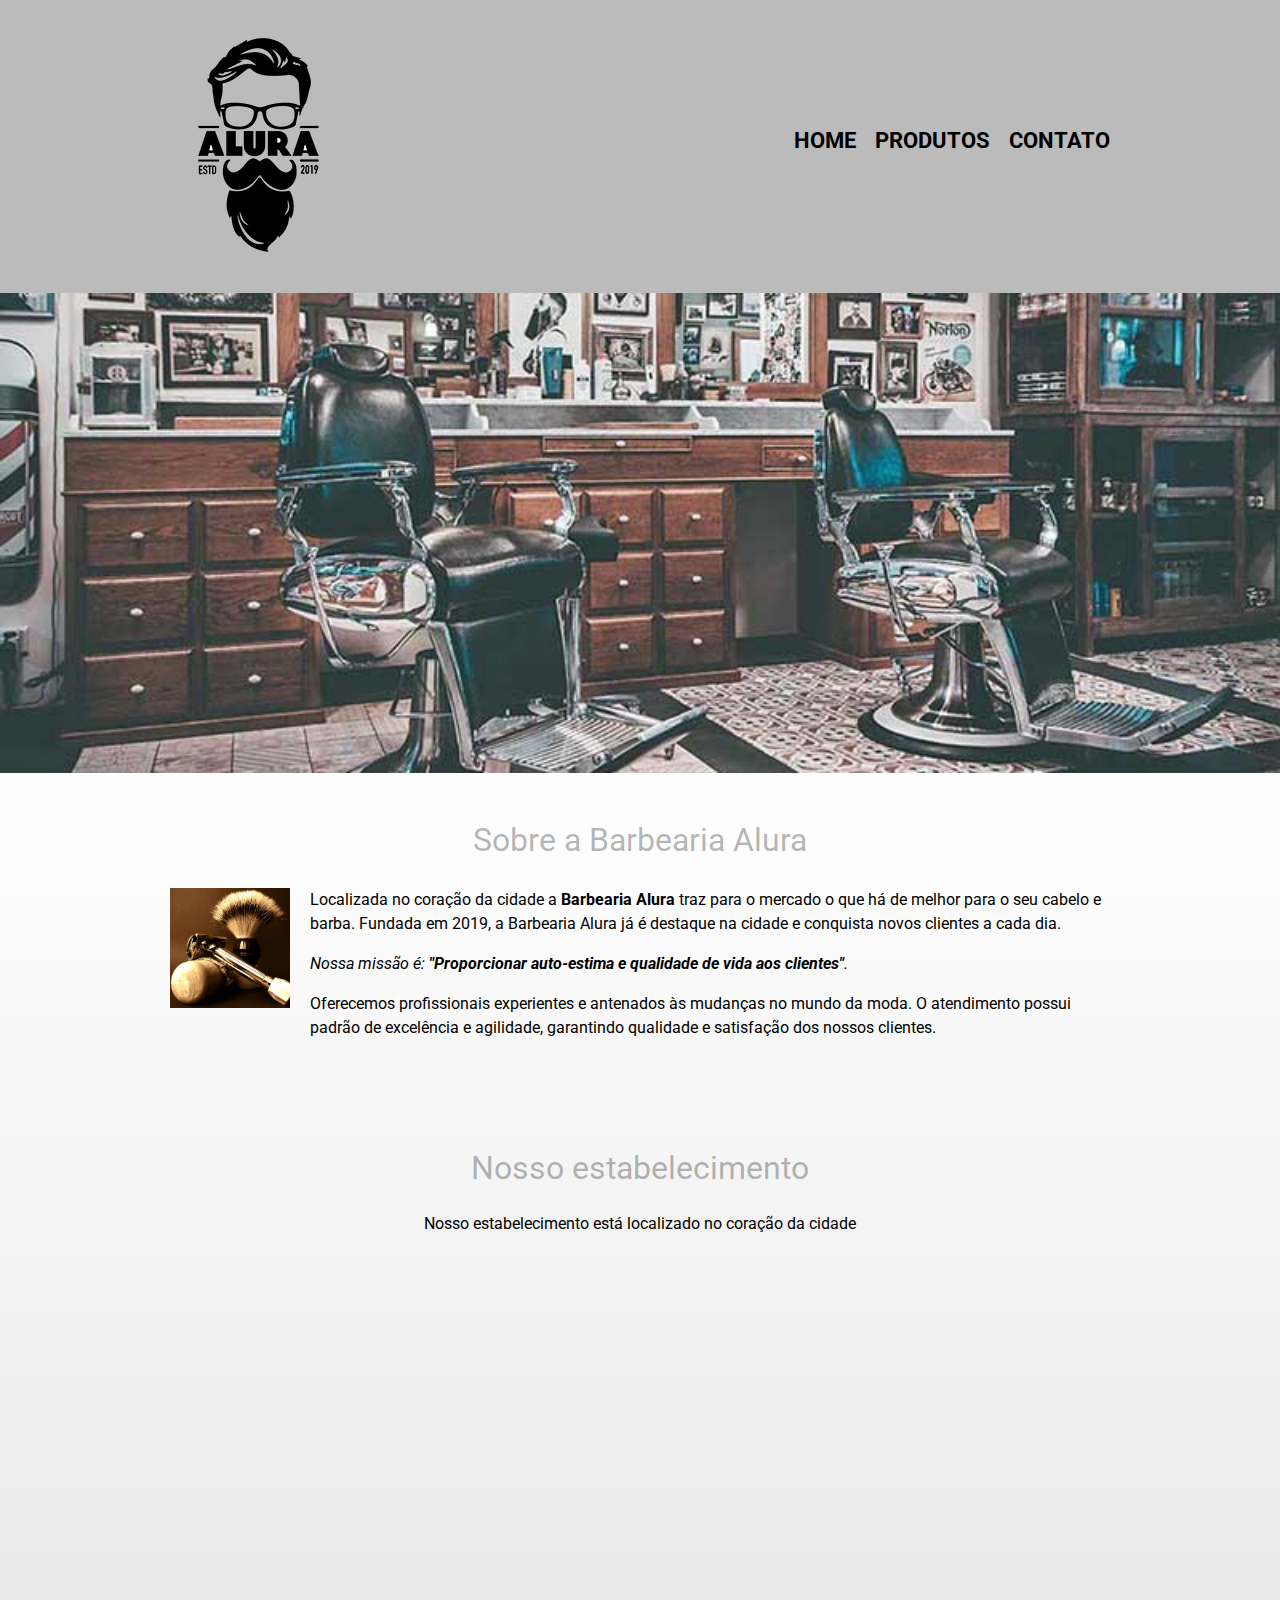
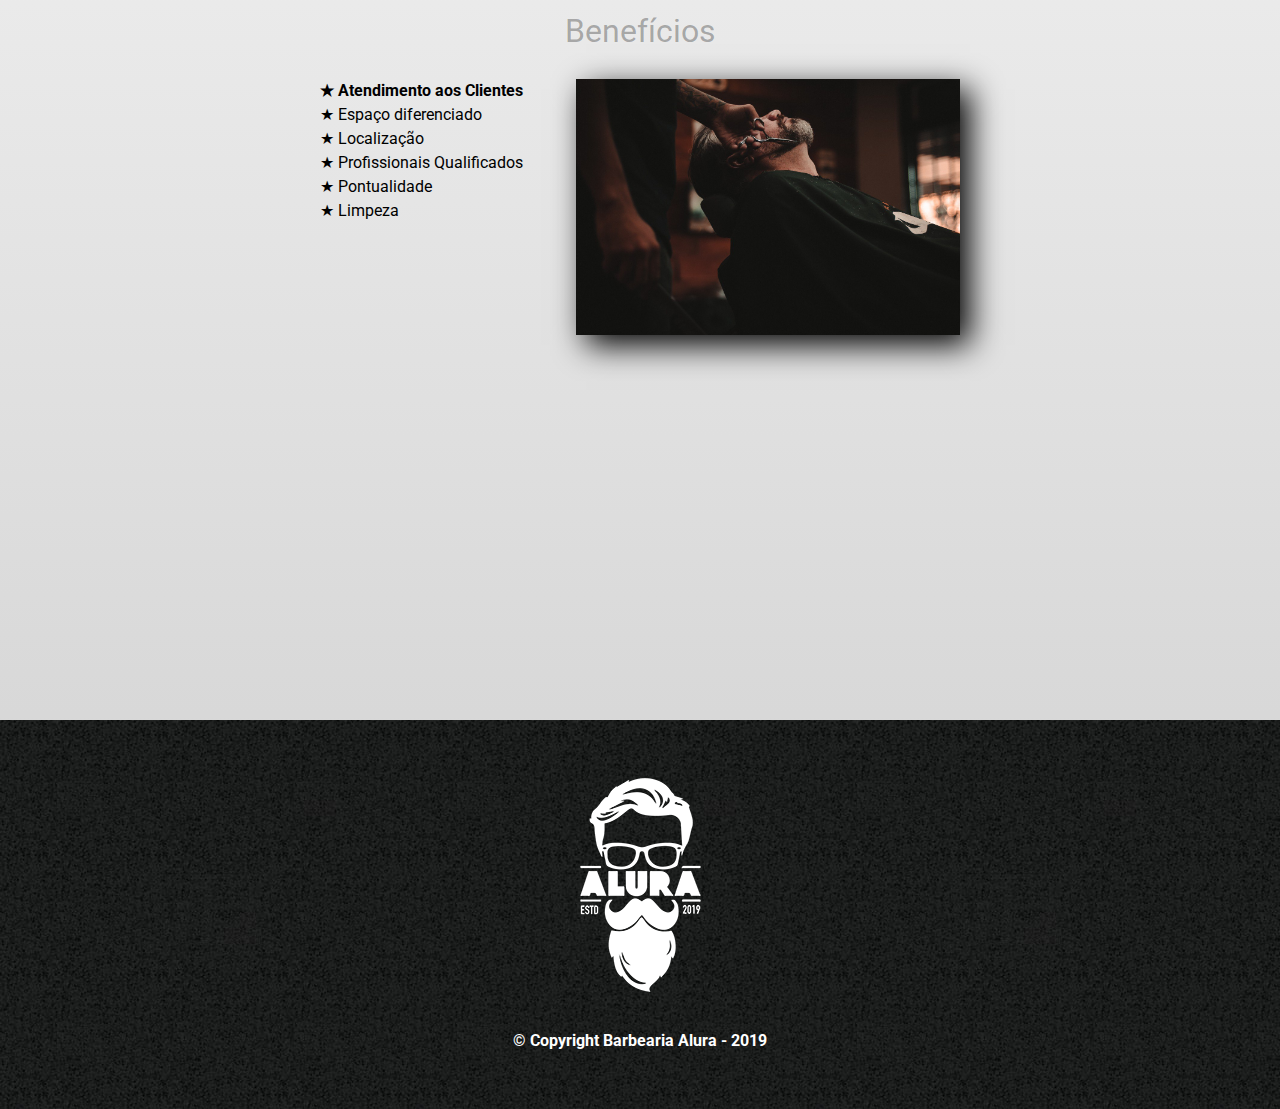
<file: index.html>
<!DOCTYPE html>
<html lang="pt-br">

<head>
    <meta charset="UTF-8">
    <title>Barbearia Alura</title>

    <link rel="stylesheet" href="/src/css/reset.css">
    <link rel="stylesheet" href="/src/css/style.css">
    <link href="https://fonts.googleapis.com/css2?family=Roboto:wght@100&display=swap" rel="stylesheet">
</head>

<body>
    <header>
        <div class="caixa">
            <h1><img src="/src/images/logo.png" alt="Logo da Barbearia Alura"></h1>
            <nav>
                <ul>
                    <li><a href="index.html">Home</a></li>
                    <li><a href="produtos.html">Produtos</a></li>
                    <li><a href="contato.html">Contato</a></li>
                </ul>
            </nav>
        </div>
    </header>

    <img class="banner" src="/src/images/banner.jpg">
    <main>
        <section class="principal">
            <h2 class="titulo-principal">Sobre a Barbearia Alura</h2>

            <img class="utensilios" src="/src/images/utensilios.jpg" alt="Utensilios de um barbeiro.">

            <p>Localizada no coração da cidade a <strong>Barbearia Alura</strong> traz para o mercado o que há de melhor
                para o seu cabelo e barba. Fundada em 2019, a Barbearia Alura já é destaque na cidade e conquista novos
                clientes a cada dia.</p>

            <p id="missao"><em>Nossa missão é: <strong>"Proporcionar auto-estima e qualidade de vida aos
                        clientes"</strong>.</em></p>

            <p>Oferecemos profissionais experientes e antenados às mudanças no mundo da moda. O atendimento possui
                padrão de excelência e agilidade, garantindo qualidade e satisfação dos nossos clientes.</p>
        </section>
        <section class="mapa">
            <h3 class="titulo-principal"> Nosso estabelecimento</h3>
            <p>Nosso estabelecimento está localizado no coração da cidade</p>
            <div class="mapa-conteudo">
                <iframe
                    src="https://www.google.com/maps/embed?pb=!1m18!1m12!1m3!1d10341.905235423372!2d-46.63834658240503!3d-23.589421342636776!2m3!1f0!2f0!3f0!3m2!1i1024!2i768!4f13.1!3m3!1m2!1s0x94ce5a2b2ed7f3a1%3A0xab35da2f5ca62674!2sCaelum%20-%20Escola%20de%20Tecnologia!5e0!3m2!1spt-BR!2sbr!4v1659369164938!5m2!1spt-BR!2sbr"
                    width="100%" height="300" style="border:0;" allowfullscreen="" loading="lazy"
                    referrerpolicy="no-referrer-when-downgrade"></iframe>
            </div>
        </section>
        <section class="beneficios">
            <h3 class="titulo-principal">Benefícios</h3>
            <div class="conteudo-beneficios">
                <ul class="lista-beneficios">
                    <li class="itens">Atendimento aos Clientes</li>
                    <li class="itens">Espaço diferenciado</li>
                    <li class="itens">Localização</li>
                    <li class="itens">Profissionais Qualificados</li>
                    <li class="itens">Pontualidade</li>
                    <li class="itens">Limpeza</li>
                </ul><img src="/src/images/beneficios.jpg" class="imagembeneficios">
            </div>
            <div class="video">
                <!-- DIV criada para manipular meu video -->
                <iframe width="560" height="315" src="https://www.youtube.com/embed/wcVVXUV0YUY" frameborder="0"
                    allow="accelerometer; autoplay; encrypted-media; gyroscope; picture-in-picture"
                    allowfullscreen></iframe>
            </div>
        </section>
    </main>
    <footer>
        <img src="/src/images/logo-branco.png">
        <p class="copyright">&copy; Copyright Barbearia Alura - 2019</p>
    </footer>
</body>

</html>
</file>
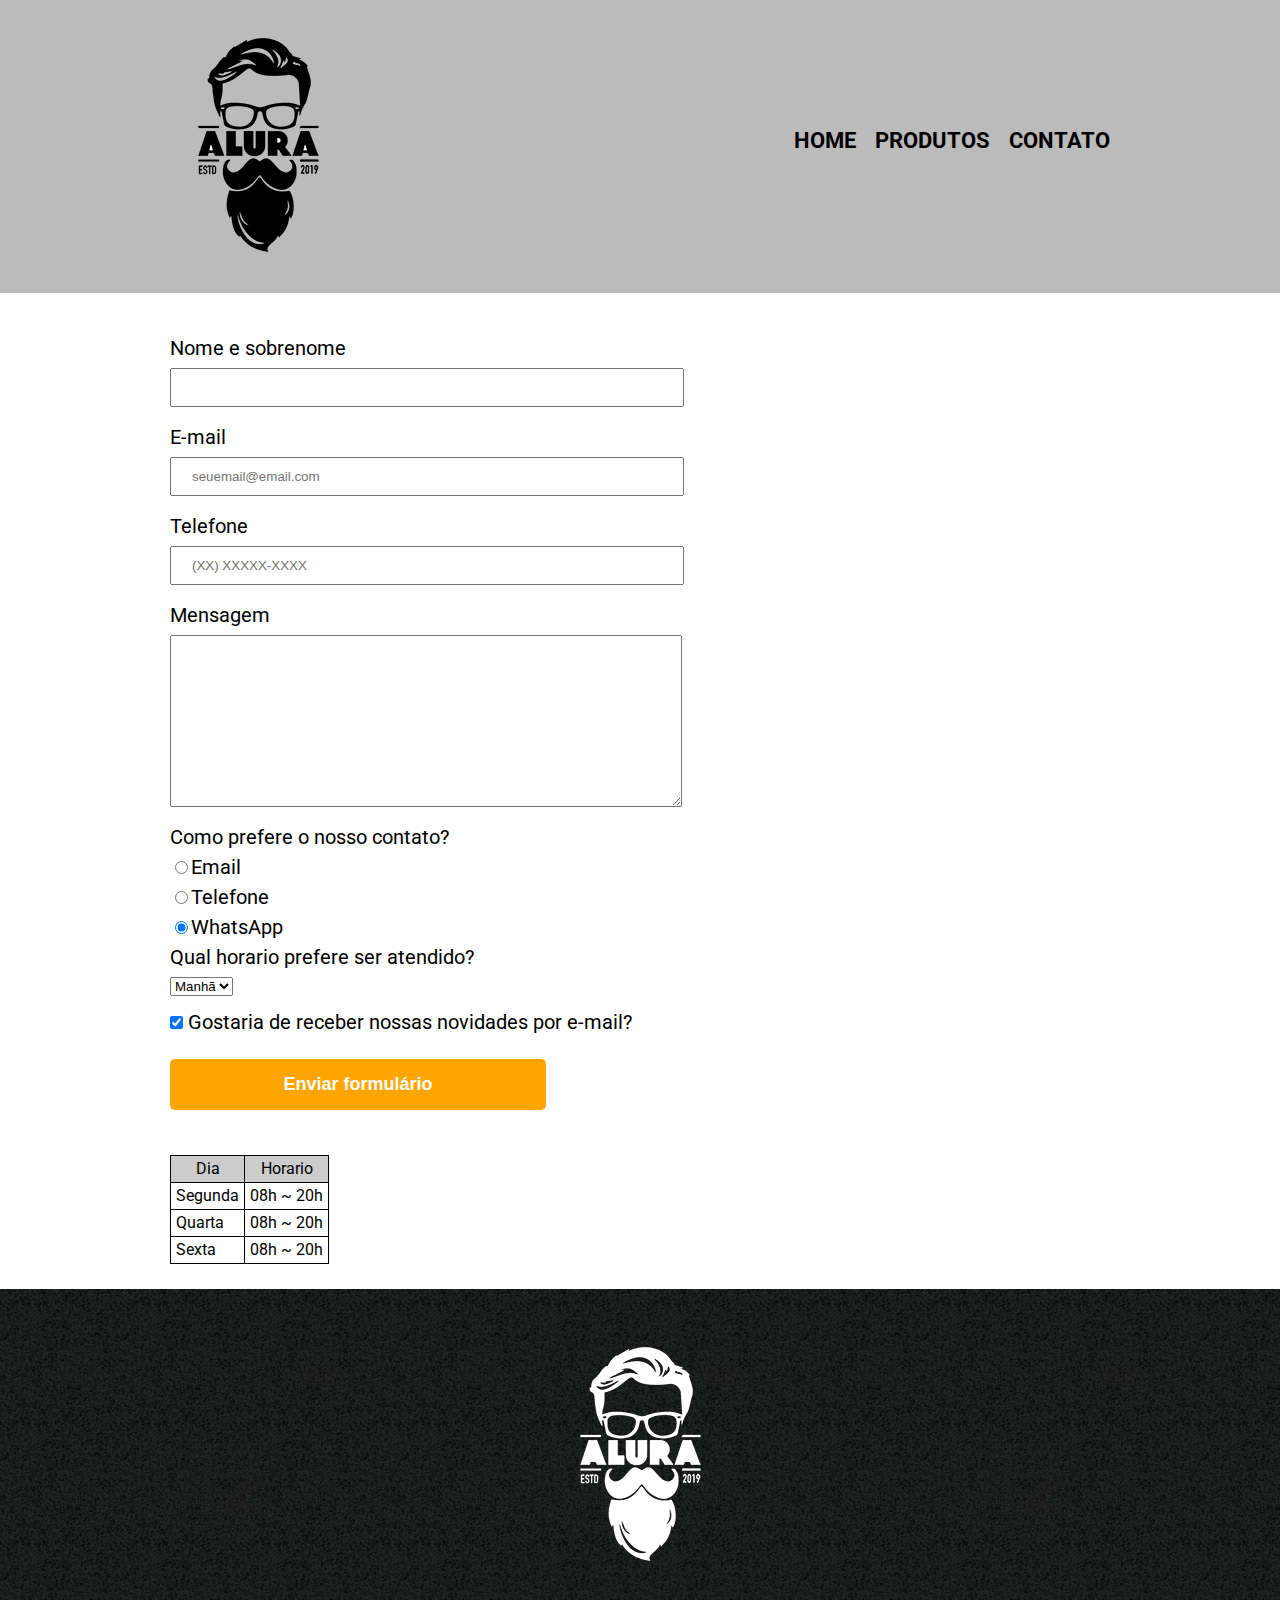
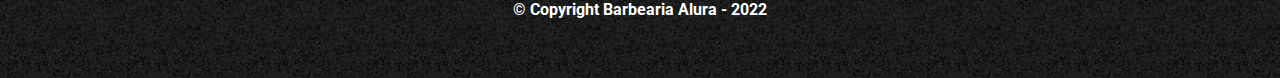
<file: contato.html>
<!DOCTYPE html>
<html lang="pt-br">

<head>
	<meta charset="utf-8">
	<title>Barbearia Alura - Contato</title>
	<link rel="stylesheet" href="/src/css/reset.css">
	<link rel="stylesheet" href="/src/css/style-contato.css">
	<link href="https://fonts.googleapis.com/css2?family=Roboto:wght@100&display=swap" rel="stylesheet">
</head>

<body>
	<header>
		<div class="caixa">
			<h1><img src="/src/images/logo.png" alt="Logo da Barbearia Alura"></h1>
			<nav>
				<ul>
					<li><a href="index.html">Home</a></li>
					<li><a href="produtos.html">Produtos</a></li>
					<li><a href="contato.html">Contato</a></li>
				</ul>
			</nav>
		</div>
	</header>

	<main>
		<form>
			<label for="nome">Nome e sobrenome </label> <!-- Campo do nome -->
			<input type="text" id="nome" class="input-padrao" required>

			<label for="email">E-mail </label> <!-- Campo do e-mail -->
			<input type="email" id="email" class="input-padrao" required placeholder="seuemail@email.com">

			<label for="telefone">Telefone </label> <!-- Campo do telefone-->
			<input type="tel" id="telefone" class="input-padrao" required placeholder="(XX) XXXXX-XXXX">

			<label for="mensagem">Mensagem</label> <!-- Minha área de mensagem -->
			<textarea cols="70" rows="10" id="mensagem" class="input-padrao" required></textarea>

			<fieldset>
				<legend>Como prefere o nosso contato?</legend>

				<label for="radio-email"><input type="radio" name="contato" id="radio-email">Email</label>
				<!-- Primeira opção na lista de "opções de contato" -->

				<label for="radio-telefone"><input type="radio" name="contato" id="radio-telefone">Telefone</label>
				<!-- Segunda opção na lista de "opções de contato" -->

				<label for="radio-whatsapp"><input type="radio" name="contato" id="radio-whatsapp"
						checked>WhatsApp</label> <!-- Terceira opção na lista de "opções de contato" -->
			</fieldset>

			<fieldset>
				<legend>Qual horario prefere ser atendido?</legend>
				<select>
					<option>Manhã</option>
					<option>Tarde</option>
					<option>Noite</option>
				</select>
			</fieldset>


			<label><input type="checkbox" class="checkbox" checked> Gostaria de receber nossas novidades por
				e-mail?</label>


			<input type="submit" value="Enviar formulário" class="enviar"> <!-- Botão de enviar -->

		</form>

		<table>
			<thead>
				<tr>
					<th>Dia</th>
					<th>Horario</th>
				</tr>
			</thead>
			<tbody>
				<tr>
					<td>Segunda</td>
					<td>08h ~ 20h</td>
				</tr>
				<tr>
					<td>Quarta</td>
					<td>08h ~ 20h</td>
				</tr>
				<tr>
					<td>Sexta</td>
					<td>08h ~ 20h</td>
				</tr>
			</tbody>
		</table>

	</main>

	<footer>
		<img src="/src/images/logo-branco.png" alt="Logo da Barbearia Alura">
		<p class="copyright">&copy; Copyright Barbearia Alura - 2022</p>
	</footer>
</body>

</html>
</file>
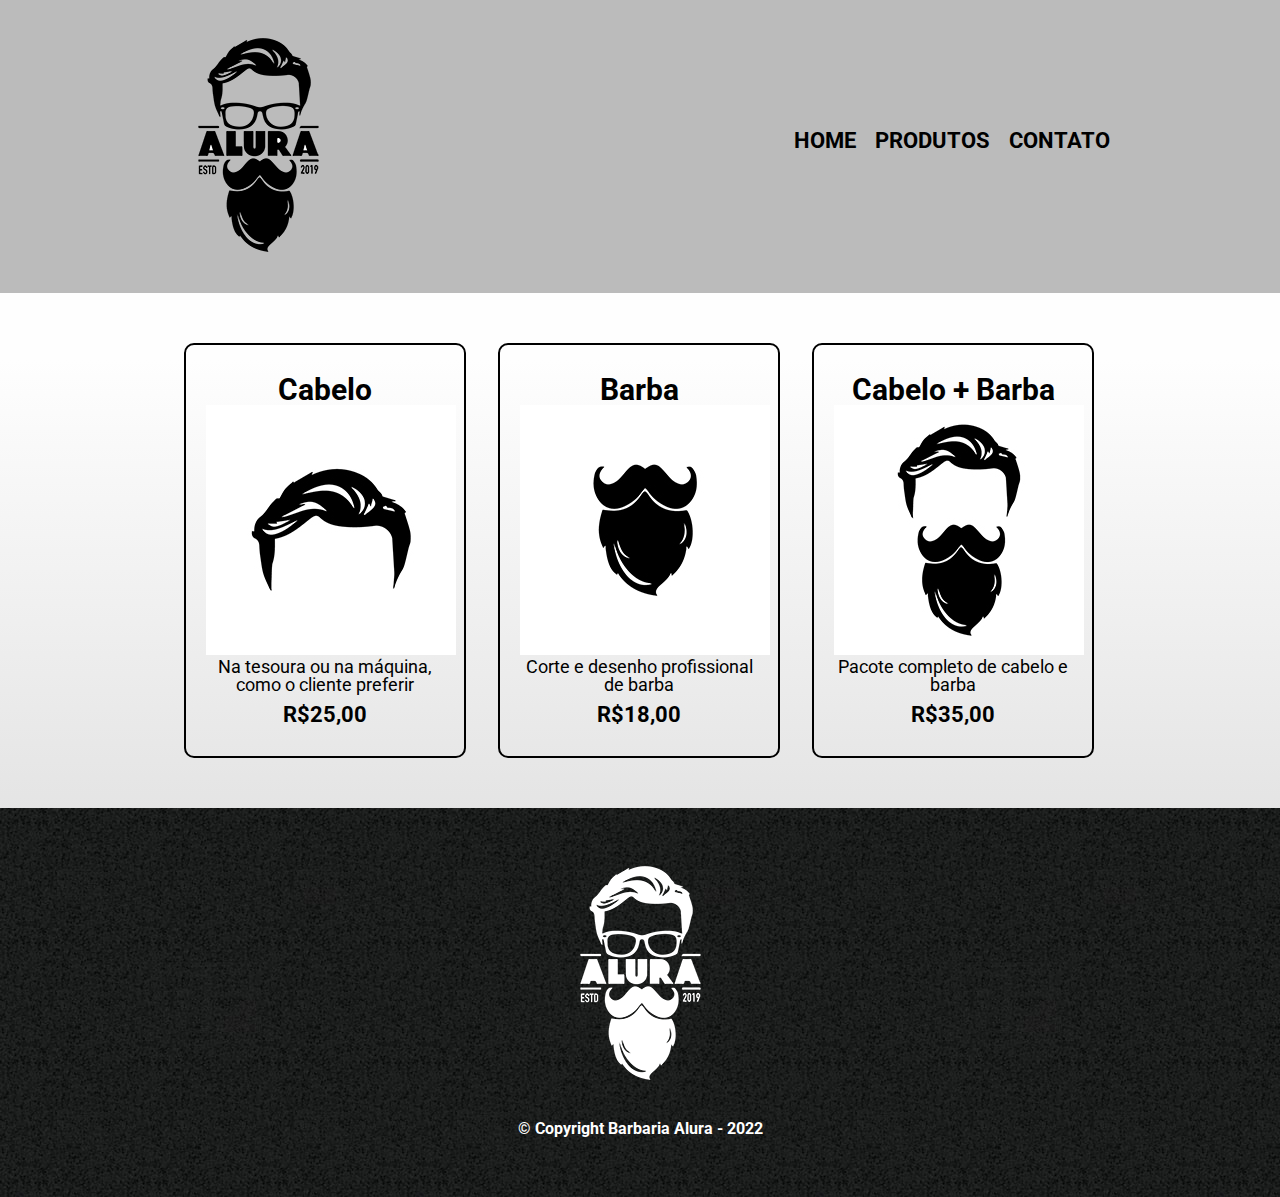
<file: produtos.html>
<!DOCTYPE html>
<html lang="pt-br">

<head>
    <meta charset="UTF-8"> <!-- Meu dicionario que vou utilizar -->
    <title>Barbearia Alura - Produtos</title>
    <link rel="stylesheet" href="/src/css/reset.css">
    <link rel="stylesheet" href="/src/css/style.css"> <!-- Arquivo da folha de estilo que vamos utilizar -->
    <link href="https://fonts.googleapis.com/css2?family=Roboto:wght@100&display=swap" rel="stylesheet">
</head>

<body>
    <header>
        <div class="caixa">
            <h1><img src="/src/images/logo.png" alt="Logo da Barbearia Alura"></h1>
            <nav>
                <ul>
                    <li><a href="index.html">Home</a></li>
                    <li><a href="produtos.html">Produtos</a></li>
                    <li><a href="contato.html">Contato</a></li>
                </ul>
            </nav>
        </div>
    </header>

    <main>
        <ul class="produtos">
            <li>
                <h2>Cabelo</h2>
                <img src="/src/images/cabelo.jpg">
                <p class="produtodescricao"> Na tesoura ou na máquina, como o cliente preferir </p>
                <p class="produtopreco">R$25,00</p>
            </li>
            <li>
                <h2>Barba</h2>
                <img src="/src/images/barba.jpg">
                <p class="produtodescricao"> Corte e desenho profissional de barba </p>
                <p class="produtopreco">R$18,00</p>
            </li>
            <li>
                <h2>Cabelo + Barba</h2>
                <img src="/src/images/cabelo+barba.jpg">
                <p class="produtodescricao"> Pacote completo de cabelo e barba </p>
                <p class="produtopreco">R$35,00</p>
            </li>
        </ul>
    </main>

    <footer>
        <img src="/src/images/logo-branco.png">
        <p class="copyright">&copy; Copyright Barbaria Alura - 2022</p>
        <!-- "&copy" é o codigo unicode para o @ do copyright! -->
    </footer>
</body>

</html>
</file>
<file: src/css/style.css>
body {
    font-family: 'Roboto', sans-serif;
    background: linear-gradient(#FEFEFE 30%, #CECECE);
}

header {
    background: #BBBBBB;
    padding: 20px 0;
}

.caixa {
    position: relative;
    width: 940px;
    margin: 0 auto;
}

nav {
    position: absolute;
    top: 110px;
    right: 0;
}

nav li {
    display: inline;
    margin: 0 0 0 15px;
}

nav a {
    text-transform: uppercase;
    color: #000000;
    font-weight: bold;
    font-size: 22px;
    text-decoration: none;
}

nav a:hover {
    color: #C78C19;
    text-decoration: underline;
}

.produtos {
    width: 940px;
    margin: 0 auto;
    padding: 50px 0;
}

.produtos li {
    display: inline-block;
    text-align: center;
    width: 30%;
    vertical-align: top;
    margin: 0 1.5%;
    padding: 30px 20px;
    box-sizing: border-box;
    border: 2px solid #000000;
    border-radius: 10px;
}

.produtos li:hover {
    border-color: #C78C19;
}

.produtos li:active {
    border-color: #088C19;
}

.produtos li:hover h2 {
    font-size: 34px;
}

.produtos h2 {
    font-size: 30px;
    font-weight: bold;
}

.produtodescricao {
    font-size: 18px;
}

.produtopreco {
    font-size: 22px;
    font-weight: bold;
    margin-top: 10px;
}

footer {
    text-align: center;
    background: url("../images/bg.jpg");
    padding: 40px 0;
}

.copyright {
    color: white;
    font-weight: bold;
    margin: 20px;
}

form {
    margin: 40px 0;
}

form label,
form legend {
    display: block;
    font-size: 20px;
    margin: 0 0 10px;
}

.input-padrao {
    display: block;
    margin: 0 0 20px;
    padding: 10px 25px;
    width: 50%;
}

.checkbox {
    margin: 20px 0;
}

.enviar {
    width: 40%;
    padding: 15px 0;
    background: orange;
    color: white;
    font-weight: bold;
    font-size: 18px;
    border: none;
    border-radius: 5px;
    transition: 1s all;
    cursor: pointer;
}

.enviar:hover {
    background: darkorange;
    transform: scale(1.2);
}

table {
    margin: 20px 0 40px;
}

thead {
    background: #555555;
    color: white;
    font-weight: bold;
}

td,
th {
    border: 1px solid #000000;
    padding: 8px 15px;
}


/* css da página inicial */
.banner {
    width: 100%;
}

.titulo-principal {
    text-align: center;
    font-size: 2em;
    margin: 0 0 1em;
    clear: left;
    color: rgba(0, 0, 0, 0.3)
}

.conteudo-beneficios {
    width: 640px;
    margin: 0 auto;
}

.lista-beneficios {
    width: 40%;
    display: inline-block;
    vertical-align: top;
}

.principal {
    padding: 3em 0;
    width: 940px;
    margin: 0 auto;
}

.principal p {
    margin: 0 0 1em;
    line-height: 1.5;
}

.principal strong {
    font-weight: bold;
}

.principal em {
    font-style: italic;
}

.utensilios {
    width: 120px;
    float: left;
    margin: 0 20px 20px 0;
}

.imagembeneficios {
    width: 60%;
    transition: 420ms;
    box-shadow: 10px 10px 30px #000000
}

.imagembeneficios:hover {
    opacity: 0.3;
}

.mapa {
    padding: 3em 0;
    /* background: linear-gradient(#FEFEFE, #CECECE) */
}

.mapa-conteudo {
    width: 940px;
    margin: 0 auto;
}

.mapa p {
    padding: 0 0 2em 0;
    text-align: center;
}

.itens {
    line-height: 1.5;
}

.itens:first-child {
    font-weight: bold;
}

.itens:before {
    content: "★ ";
}

.video {
    width: 560px;
    margin: 2em auto;
}
</file>
<file: src/css/style-contato.css>
body {
    font-family: 'Roboto', sans-serif;
}

header {
    background: #BBBBBB;
    padding: 20px 0;
}

.caixa {
    position: relative;
    /* Diferente do abslute, ele não fica totalmente solto, ele se ajusta de acordo com minha caixa criada. (PENSE COMO TODOS OS ELEMENTOS) */
    width: 940px;
    /* Defini um tamanho padrão para essa caixa */
    margin: 0 auto;
    /* Defini que a distancia de margem  "autura" é 0, e a "direta e esquerda" vai se calcular automaticamente, causando assim o alinhamento. */
}

nav {
    position: absolute;
    /* Meu texto fica solto, se tornando manipulavel (Seu movimento claro) */
    top: 110px;
    /* Distancia do TOPO */
    right: 0;
    /* Distancia da esquerda */
}

nav li {
    display: inline;
    /* Utilizado para conseguirmos colocar o texto do lado da imagem */
    margin: 0 0 0 15px;
}

nav a {
    text-transform: uppercase;
    /* Deixa maiuscula */
    color: #000000;
    /* Deixar cinza */
    font-weight: bold;
    /*Tipo um negrito */
    font-size: 22px;
    /* Tamanho da fonte */
    text-decoration: none;
    /* Remover decoracao */
}

nav a:hover {
    color: #C78C19;
    text-decoration: underline;
}

footer {
    text-align: center;
    padding: 40px;
    background: url("../images/bg.jpg");
}

.copyright {
    color: white;
    font-weight: bold;
    margin: 20px;
}

main {
    width: 940px;
    margin: 0 auto;
}

form {
    margin: 45px 0;
}

form label,
form legend {
    display: block;
    font-size: 20px;
    margin: 0 0 10px 0;
}

.input-padrao {
    display: block;
    margin: 0 0 20px 0;
    padding: 10px 20px;
    width: 50%;
}

.checkbox {
    margin: 20px 0;
}

.enviar {
    width: 40%;
    padding: 15px 0;
    background: orange;
    color: white;
    font-weight: bold;
    font-size: 18px;
    border: none;
    border-radius: 5px;
}

.enviar:hover {
    background: darkorange;
    transition: 1s background;
    cursor: pointer;
}

table {
    margin: 15px 0 25px 0;
}

thead {
    background: #CCCCCC;
}

th,
td {
    border: 1px solid black;
    padding: 5px 5px;
}
</file>
